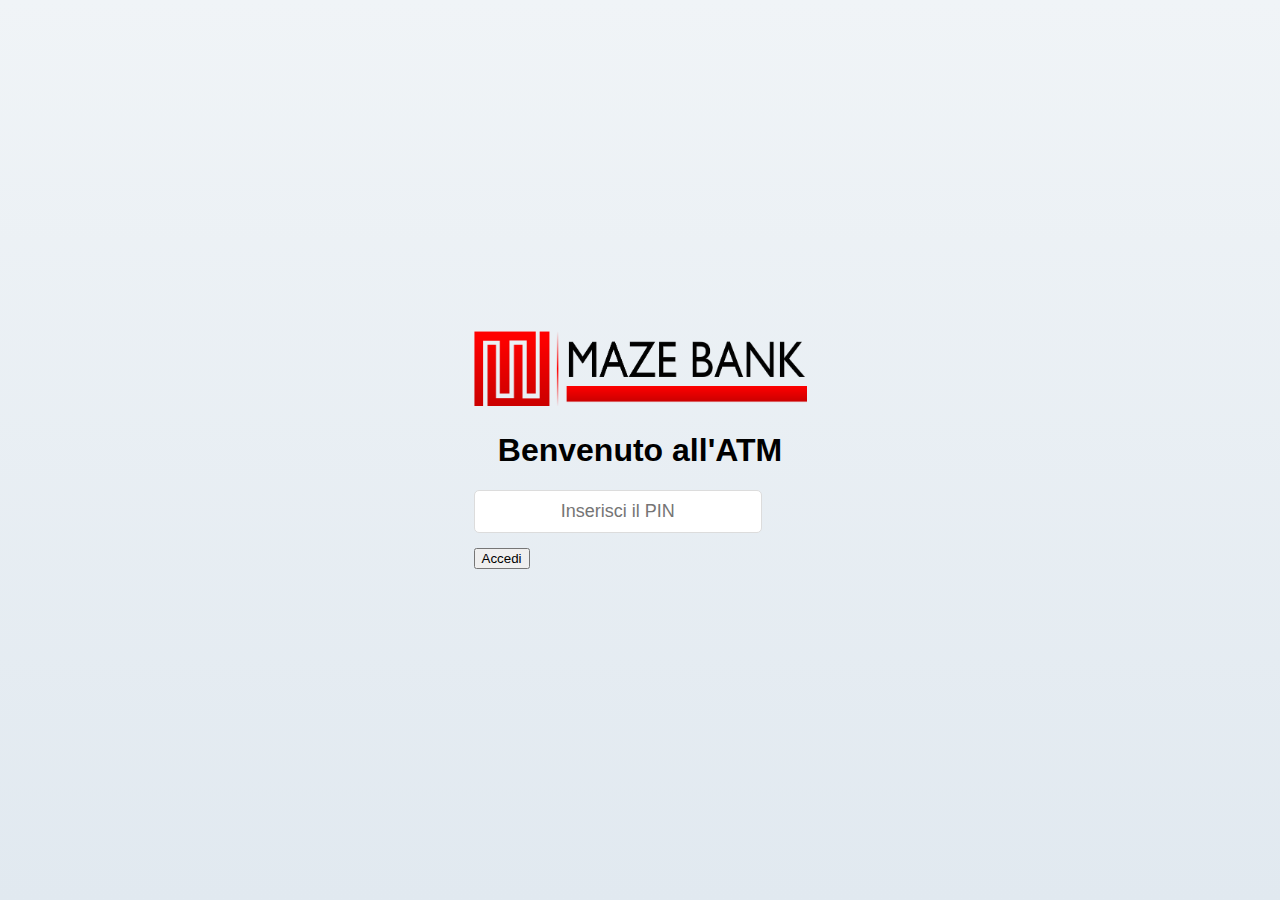
<file: index.html>
<!DOCTYPE html>
<html lang="it">
<head>
    <meta charset="UTF-8">
    <meta name="viewport" content="width=device-width, initial-scale=1.0">
    <title>Login ATM -  Maze Bank</title>
    <link rel="stylesheet" href="styles.css">
</head>
<body>
    <div id="login">
        <div id="logo-container">
            <img style="width: 333px;" id="logo" src="logo.png" alt="Logo Utente">
        </div>
        <h1 style="text-align: center;">Benvenuto all'ATM</h1>
        <input type="password" id="pinInput" placeholder="Inserisci il PIN">
        <button onclick="validatePin()">Accedi</button>
        <p id="error" class="error">PIN non corretto. Riprova.</p>
    </div>
    <script src="scripts.js"></script>
</body>
</html>
</file>
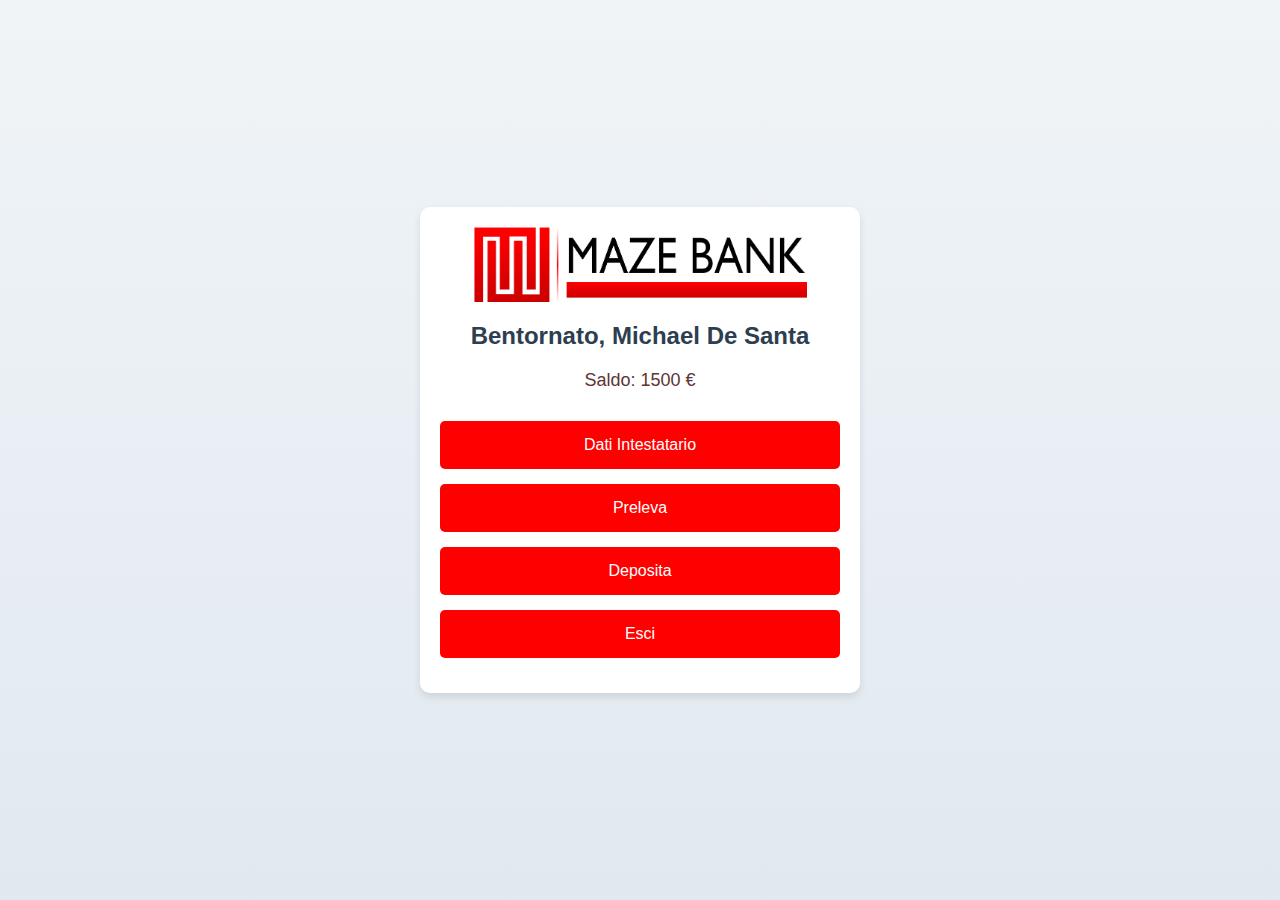
<file: menu.html>
<!DOCTYPE html>
<html lang="it">
<head>
    <meta charset="UTF-8">
    <meta name="viewport" content="width=device-width, initial-scale=1.0">
    <title>Menu ATM - Maze Bank</title>
    <link rel="stylesheet" href="styles.css">
</head>
<body>
    <div id="menu">
        <div id="logo-container">
            <img style="width: 333px;" id="logo" src="logo.png" alt="Logo Utente">
        </div>
        <h1>Bentornato, Michael De Santa</h1>
        <p>Saldo: <span id="saldo">1500</span> €</p>
        <button onclick="showDetails()">Dati Intestatario</button>
        <button onclick="withdraw()">Preleva</button>
        <button onclick="deposit()">Deposita</button>
        <button onclick="exit()">Esci</button>
    </div>
    <script src="scripts.js"></script>
</body>
</html>
</file>
<file: styles.css>
/* Imposta lo stile generale del body */
body {
    font-family: Arial, sans-serif;
    margin: 0;
    padding: 0;
    background: linear-gradient(180deg, #f0f4f7, #e1e9f0); /* Sfondo chiaro sfumato */
    display: flex;
    justify-content: center;
    align-items: center;
    height: 100vh;
}

/* Contenitore principale */
#menu {
    width: 400px;
    background: #ffffff;
    border-radius: 10px;
    box-shadow: 0px 4px 8px rgba(0, 0, 0, 0.1);
    padding: 20px;
    text-align: center;
}

/* Titolo di benvenuto */
#menu h1 {
    font-size: 24px;
    color: #2c3e50;
    margin-bottom: 20px;
}

/* Saldo */
#menu p {
    font-size: 18px;
    color: #5e3434;
    margin-bottom: 30px;
}

/* Stile dei bottoni */
#menu button {
    width: 100%;
    padding: 15px;
    margin-bottom: 15px;
    background: red; /* rosso tipico bancario */
    color: white;
    font-size: 16px;
    border: none;
    border-radius: 5px;
    cursor: pointer;
    transition: background 0.3s ease;
}


/* Effetto hover sui bottoni */
#menu button:hover {
    background: red;
}

/* Stile per il messaggio di errore */
#error {
    display: none;
    color: #e74c3c;
    font-size: 14px;
    margin-top: 10px;
}

/* Input PIN */
#pinInput {
    width: 80%;
    padding: 10px;
    font-size: 18px;
    margin-bottom: 15px;
    border: 1px solid #dcdcdc;
    border-radius: 5px;
    text-align: center;
    justify-content: center;
}

/* Centrare contenuto su dispositivi più piccoli */
@media screen and (max-width: 480px) {
    #menu {
        width: 90%;
    }
}
</file>
